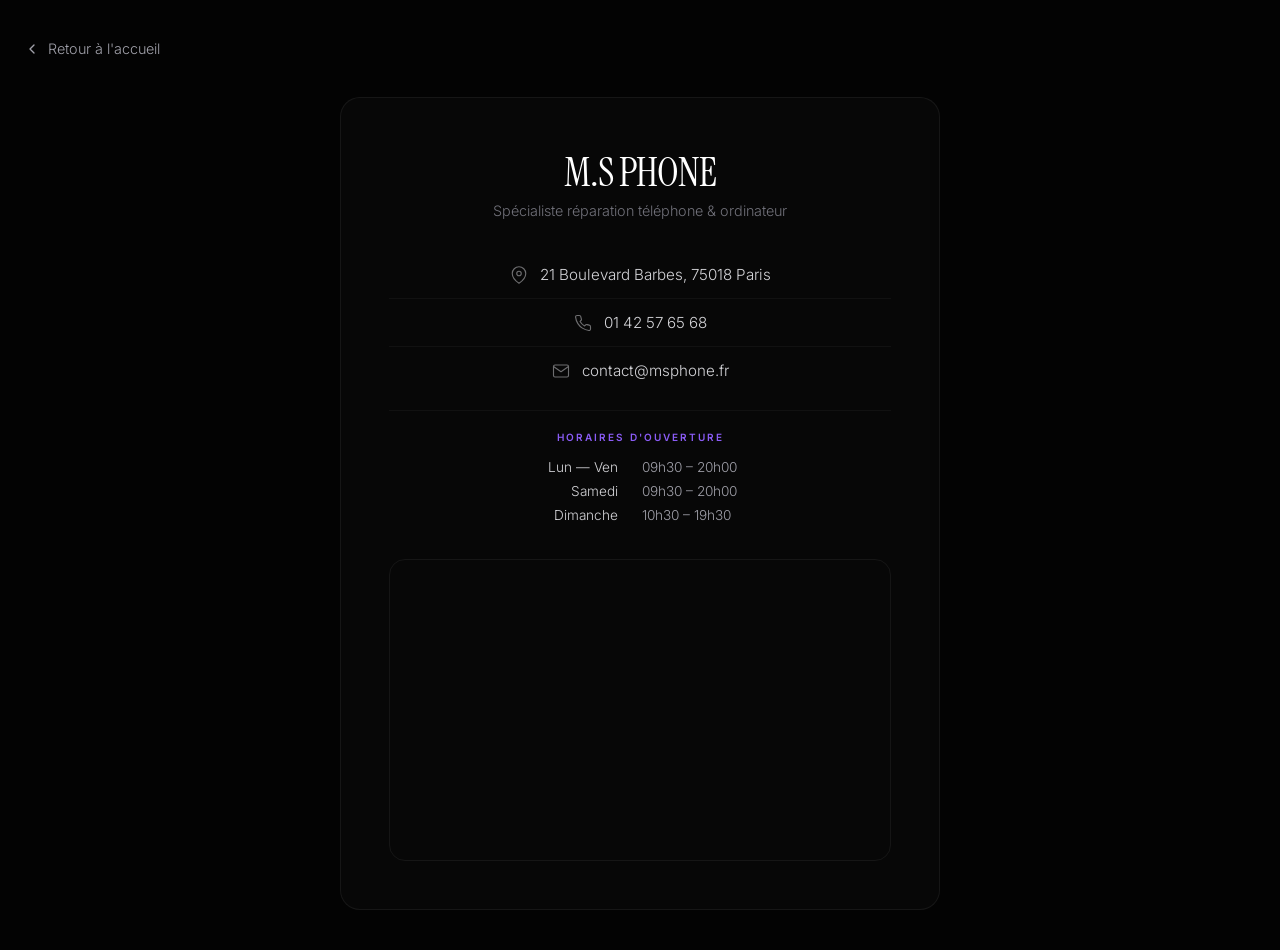
<file: infos.html>
<!DOCTYPE html>
<html lang="fr">
<head>
  <meta charset="UTF-8">
  <meta name="viewport" content="width=device-width, initial-scale=1.0">
  <title>Infos — M.S PHONE</title>
  <link rel="preconnect" href="https://fonts.googleapis.com">
  <link rel="preconnect" href="https://fonts.gstatic.com" crossorigin>
  <link href="https://fonts.googleapis.com/css2?family=Instrument+Serif:ital@0;1&family=Inter:wght@300;400;600&display=swap" rel="stylesheet">
  <style>
    * { margin: 0; padding: 0; box-sizing: border-box; }
    body {
      background: #030303;
      color: #fff;
      font-family: 'Inter', sans-serif;
      font-weight: 300;
      min-height: 100vh;
      display: flex;
      flex-direction: column;
      align-items: center;
      padding: 40px 24px;
    }
    .back {
      align-self: flex-start;
      margin-bottom: 40px;
      color: #a1a1aa;
      text-decoration: none;
      font-size: 0.9rem;
      display: inline-flex;
      align-items: center;
      gap: 8px;
      transition: color 0.3s;
    }
    .back:hover { color: #8b5cf6; }
    .card {
      background: rgba(255,255,255,0.02);
      border: 1px solid rgba(255,255,255,0.06);
      border-radius: 20px;
      padding: 48px;
      max-width: 600px;
      width: 100%;
      text-align: center;
    }
    .card__brand {
      font-family: 'Instrument Serif', serif;
      font-size: 2.5rem;
      letter-spacing: -0.03em;
      color: #fff;
      margin-bottom: 4px;
    }
    .card__slogan {
      font-size: 0.9rem;
      color: #71717a;
      margin-bottom: 32px;
    }
    .card__item {
      display: flex;
      align-items: center;
      justify-content: center;
      gap: 12px;
      padding: 14px 0;
      border-bottom: 1px solid rgba(255,255,255,0.04);
      font-size: 0.95rem;
      color: #d4d4d8;
      text-decoration: none;
      transition: color 0.3s;
    }
    .card__item:last-of-type { border-bottom: none; }
    .card__item:hover { color: #8b5cf6; }
    .card__item svg { flex-shrink: 0; opacity: 0.5; }
    .card__item a { color: inherit; text-decoration: none; }
    .hours {
      border-top: 1px solid rgba(255,255,255,0.04);
      margin-top: 16px;
      padding-top: 20px;
    }
    .hours__title {
      font-size: 10px;
      font-weight: 600;
      letter-spacing: 0.2em;
      text-transform: uppercase;
      color: #8b5cf6;
      margin-bottom: 12px;
    }
    .hours__row {
      display: flex;
      justify-content: center;
      gap: 24px;
      font-size: 0.85rem;
      color: #a1a1aa;
      padding: 4px 0;
    }
    .hours__row span:first-child { color: #d4d4d8; min-width: 100px; text-align: right; }
    .hours__row span:last-child { min-width: 120px; text-align: left; }
    .map-wrap {
      margin-top: 32px;
      border-radius: 16px;
      overflow: hidden;
      border: 1px solid rgba(255,255,255,0.06);
    }
    .map-wrap iframe {
      display: block;
      width: 100%;
      height: 300px;
      border: none;
    }
    @media (max-width: 480px) {
      .card { padding: 28px 20px; }
      .hours__row { flex-direction: column; align-items: center; gap: 2px; }
      .hours__row span:first-child { text-align: center; }
      .hours__row span:last-child { text-align: center; }
      .map-wrap iframe { height: 220px; }
    }
  </style>
</head>
<body>
  <a href="index.html" class="back">
    <svg width="16" height="16" viewBox="0 0 24 24" fill="none" stroke="currentColor" stroke-width="2" stroke-linecap="round" stroke-linejoin="round"><polyline points="15 18 9 12 15 6"/></svg>
    Retour à l'accueil
  </a>

  <div class="card">
    <div class="card__brand">M.S PHONE</div>
    <p class="card__slogan">Spécialiste réparation téléphone & ordinateur</p>

    <a href="https://www.google.com/maps/dir//21+Boulevard+Barbes+75018+Paris" target="_blank" rel="noopener" class="card__item">
      <svg width="18" height="18" viewBox="0 0 24 24" fill="none" stroke="currentColor" stroke-width="1.5" stroke-linecap="round" stroke-linejoin="round"><path d="M21 10c0 7-9 13-9 13s-9-6-9-13a9 9 0 0 1 18 0z"/><circle cx="12" cy="10" r="3"/></svg>
      21 Boulevard Barbes, 75018 Paris
    </a>

    <a href="tel:0142576568" class="card__item">
      <svg width="18" height="18" viewBox="0 0 24 24" fill="none" stroke="currentColor" stroke-width="1.5" stroke-linecap="round" stroke-linejoin="round"><path d="M22 16.92v3a2 2 0 0 1-2.18 2 19.79 19.79 0 0 1-8.63-3.07 19.5 19.5 0 0 1-6-6 19.79 19.79 0 0 1-3.07-8.67A2 2 0 0 1 4.11 2h3a2 2 0 0 1 2 1.72 12.84 12.84 0 0 0 .7 2.81 2 2 0 0 1-.45 2.11L8.09 9.91a16 16 0 0 0 6 6l1.27-1.27a2 2 0 0 1 2.11-.45 12.84 12.84 0 0 0 2.81.7A2 2 0 0 1 22 16.92z"/></svg>
      01 42 57 65 68
    </a>

    <a href="mailto:contact@msphone.fr" class="card__item">
      <svg width="18" height="18" viewBox="0 0 24 24" fill="none" stroke="currentColor" stroke-width="1.5" stroke-linecap="round" stroke-linejoin="round"><path d="M4 4h16c1.1 0 2 .9 2 2v12c0 1.1-.9 2-2 2H4c-1.1 0-2-.9-2-2V6c0-1.1.9-2 2-2z"/><polyline points="22,6 12,13 2,6"/></svg>
      contact@msphone.fr
    </a>

    <div class="hours">
      <div class="hours__title">Horaires d'ouverture</div>
      <div class="hours__row"><span>Lun — Ven</span><span>09h30 – 20h00</span></div>
      <div class="hours__row"><span>Samedi</span><span>09h30 – 20h00</span></div>
      <div class="hours__row"><span>Dimanche</span><span>10h30 – 19h30</span></div>
    </div>

    <div class="map-wrap">
      <iframe src="https://www.google.com/maps/embed?pb=!1m14!1m8!1m3!1d10499.5!2d2.3503!3d48.884!3m2!1i1024!2i768!4f13.1!3m3!1m2!1s0x47e66f1f2f2f2f2f%3A0x0!2s21%20Boulevard%20Barbes%2C%2075018%20Paris!5e0!3m2!1sfr!2sfr!4v1!5m2!1sfr!2sfr" allowfullscreen loading="lazy" referrerpolicy="no-referrer-when-downgrade"></iframe>
    </div>
  </div>
</body>
</html>
</file>
